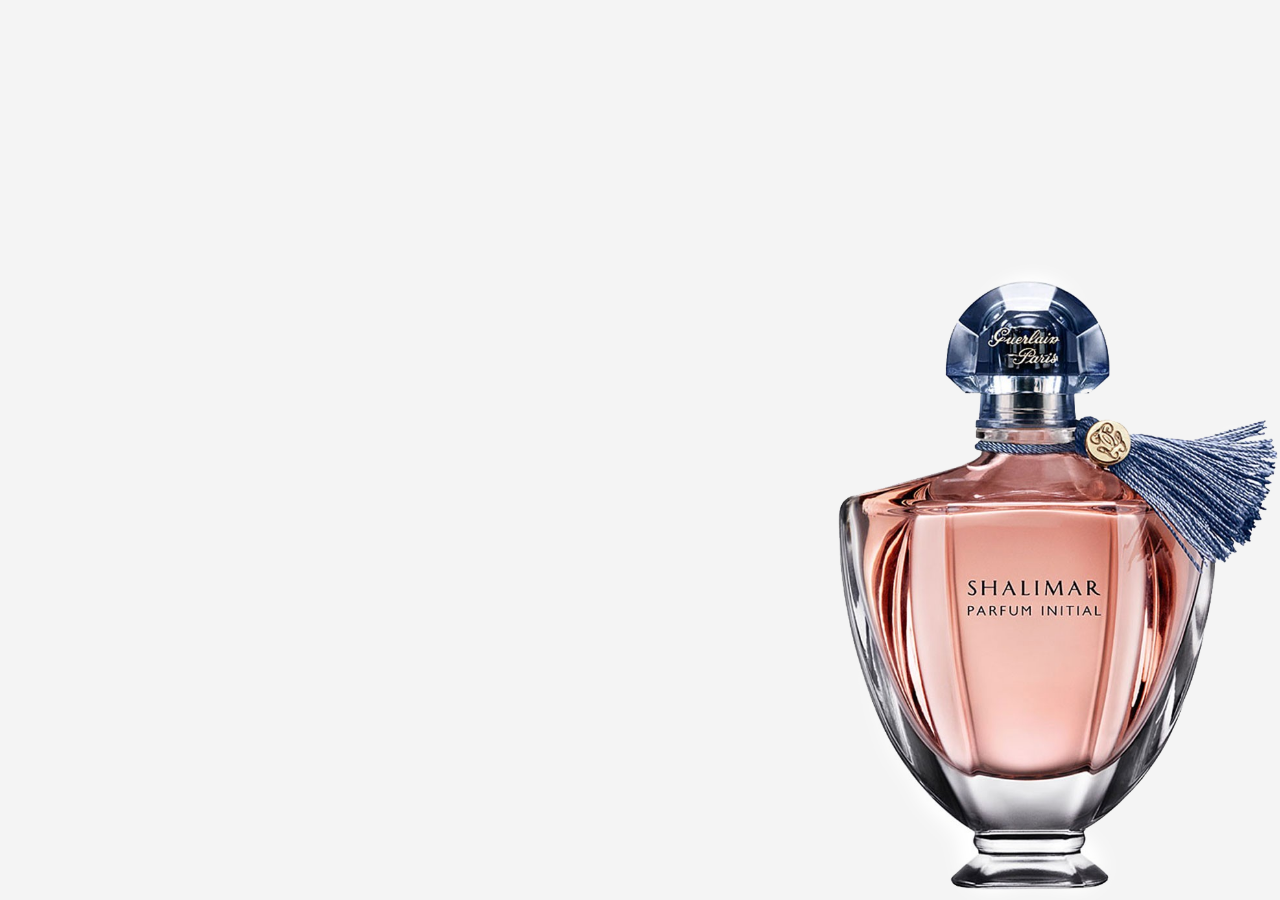
<file: 실습VIEWPORT1/실습VIEWPORT1/index.html>
<!DOCTYPE html>
<html>
  <head>
    <meta charset="UTF-8" />
    <title>Perfumes</title>
    <link rel="stylesheet" href="style.css" />
  </head>
  <body>
    <!--
			1. sidebar를 작성해주세요.
			logo에는 text로 perfume 넣어주시면 됩니다. -> 추후에 배경이미지로 로고 넣을 예정
		-->

    <!--
			2. Content를 작성해주세요.
		--></body>
</html>
</file>
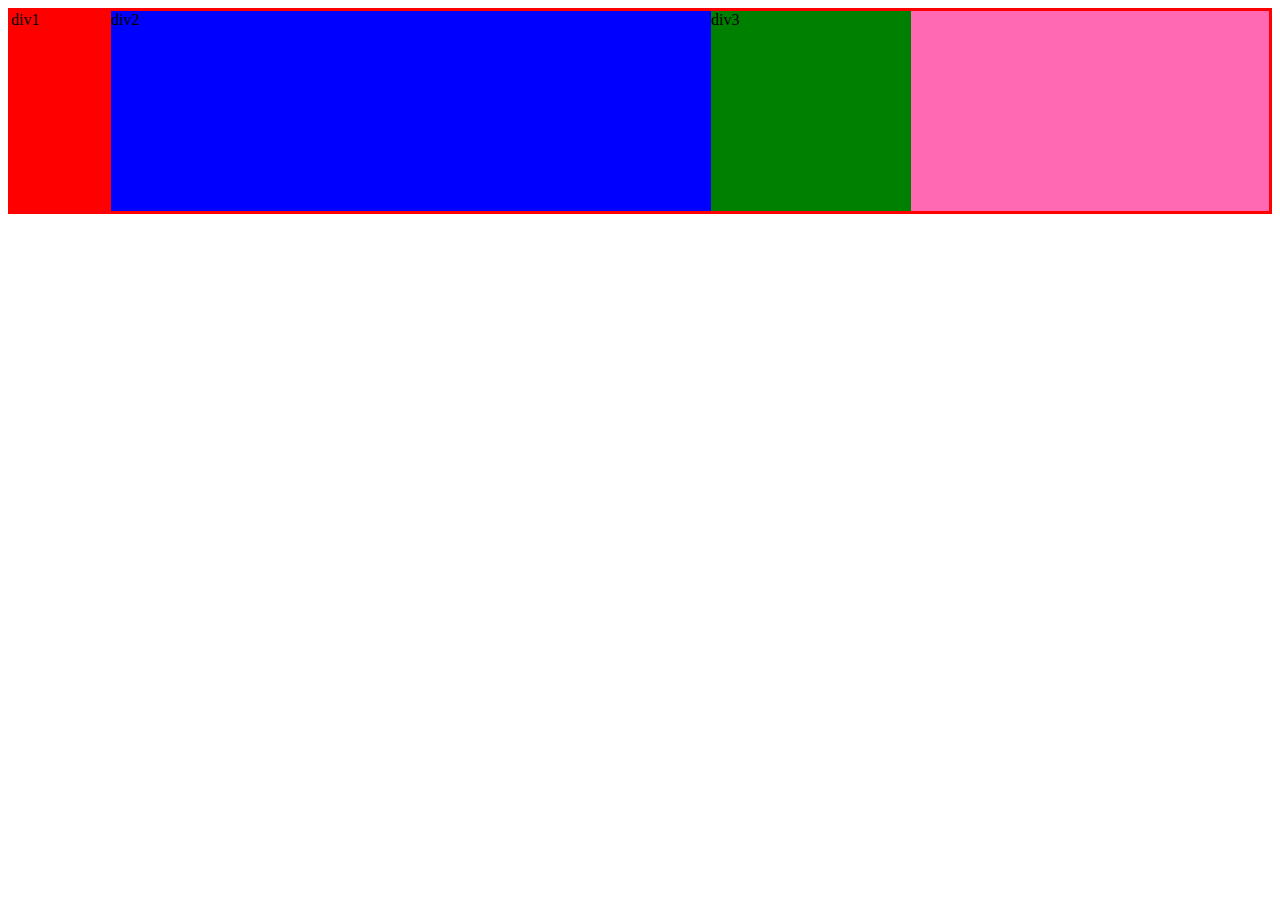
<file: Step01_Flex01.html>
<!DOCTYPE html>
<html lang="en">
<head>
    <meta charset="UTF-8">
    <meta name="viewport" content="width=device-width, initial-scale=1.0">
    <title>Step01_Flex01.html</title>
    <style>
        .container{
            display: flex;
            /*  1.마치 inline 처럼 작동 
                2. 자신이 가진 iteml 의 width 값 만큼 차지
                3.height는 flex container의 높이만큼 늘어남
            */

        }
        .container>div {
            /* float: left */
        }
    </style>
    <link rel="stylesheet" href="style.css">
<body>
    <div class="container">
        <div class="item">div1</div>
        <div class="item">div2</div>
        <div class="item">div3</div>
    </div>
</body>
</html>
</file>
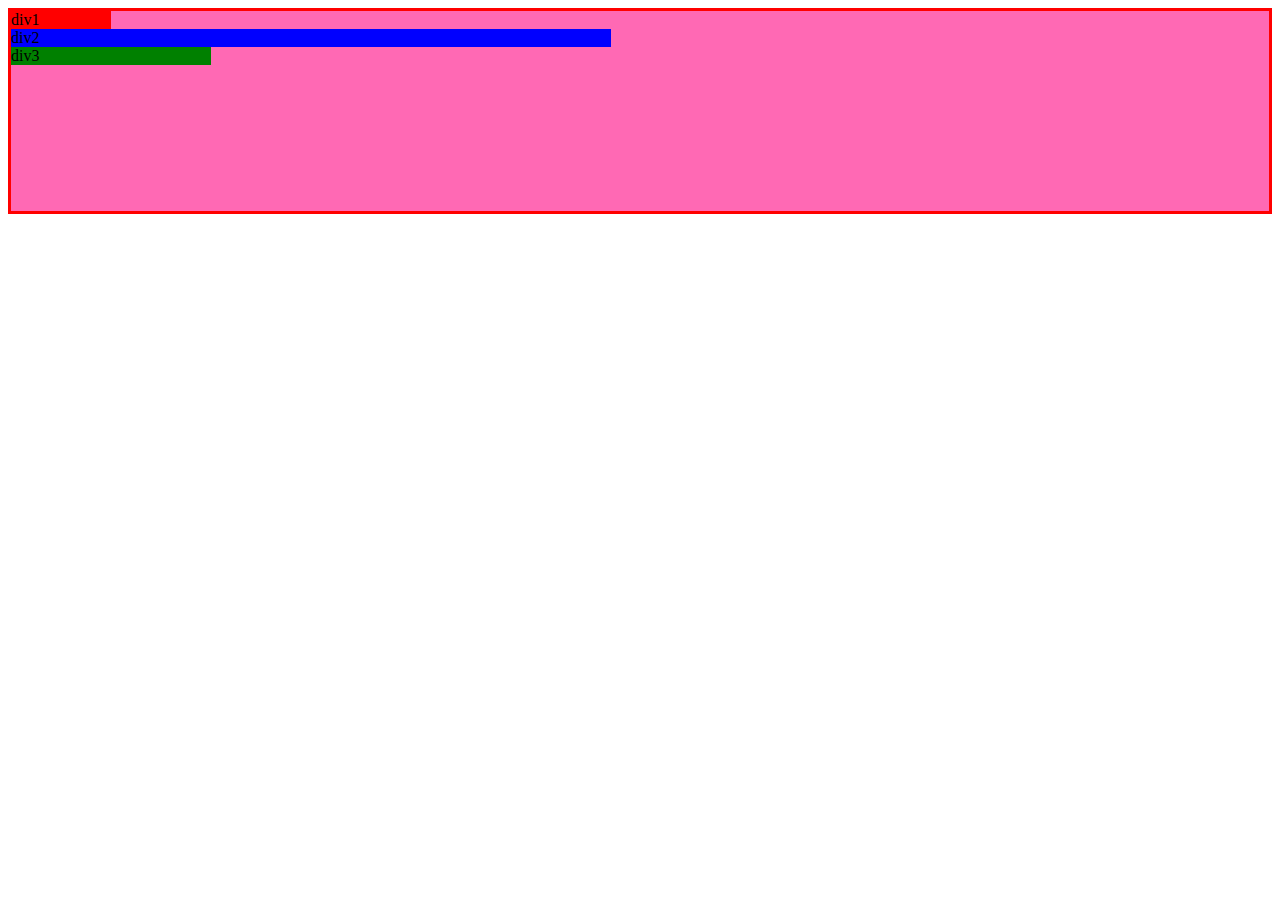
<file: Step01_Flex02.html>
<!DOCTYPE html>
<html lang="en">
<head>
    <meta charset="UTF-8">
    <meta name="viewport" content="width=device-width, initial-scale=1.0">
    <title>Step01_Flex02.html</title>
    <style>
        .container{
            display: flex;
              /* 
                [ flex-direction ]
                - item이 배치되는 축의 방향을 결정
                row | row-reverse | column | column-reverse
            */
            flex-direction: column;

        }
      
    </style>
    <link rel="stylesheet" href="style.css">
<body>
    <div class="container">
        <div class="item">div1</div>
        <div class="item">div2</div>
        <div class="item">div3</div>
    </div>
</body>
</html>
</file>
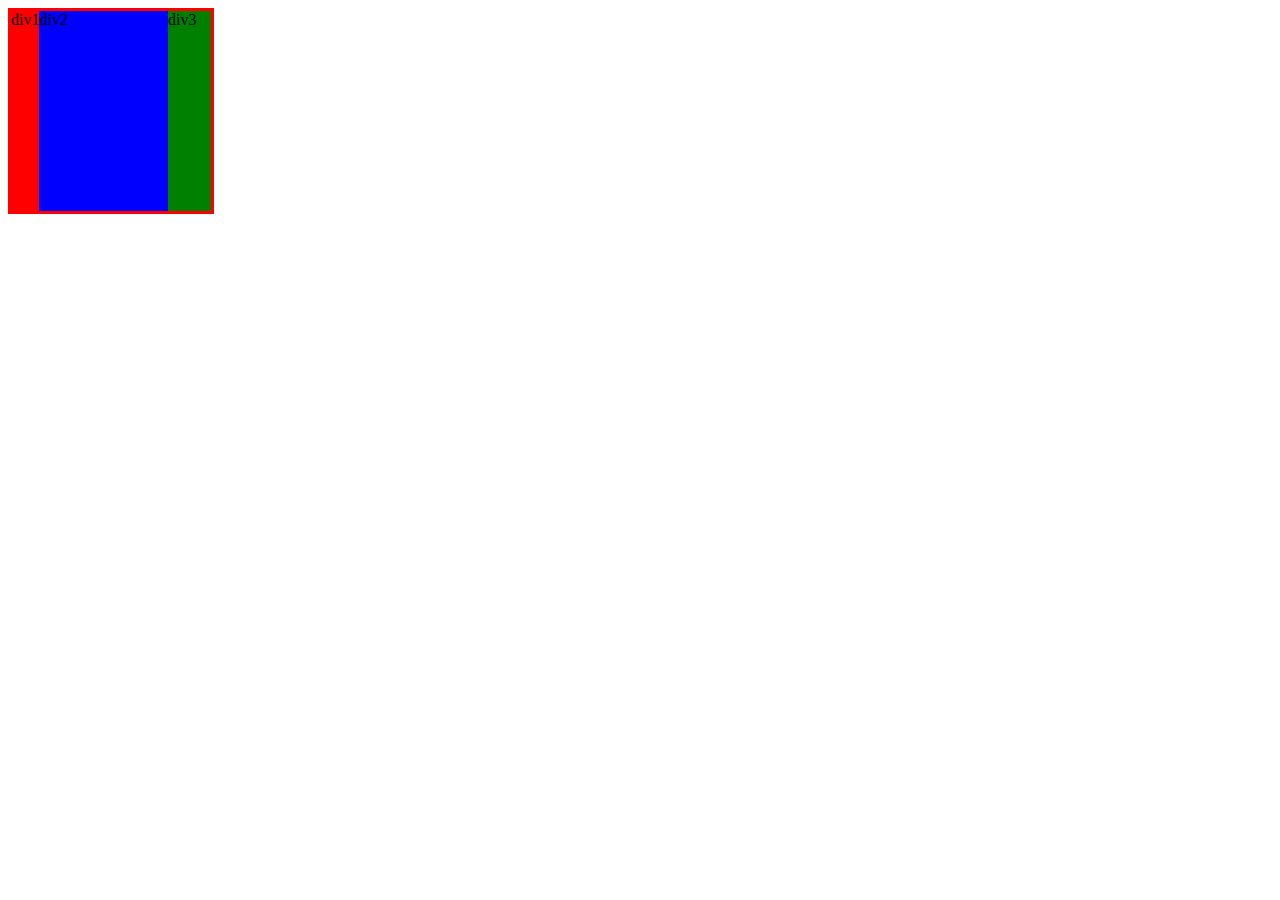
<file: Step01_Flex03.html>
<!DOCTYPE html>
<html lang="en">
<head>
    <meta charset="UTF-8">
    <meta name="viewport" content="width=device-width, initial-scale=1.0">
    <title>Step01_Flex03.html</title>
    <link rel="stylesheet" href="style.css">
    <style>
        .container{
            display: flex;
            width: 200px;
            flex-wrap: nowrap;
        }
      
    </style>
   
<body>
    <div class="container">
        <div class="item">div1</div>
        <div class="item">div2</div>
        <div class="item">div3</div>
    </div>
</body>
</html>
</file>
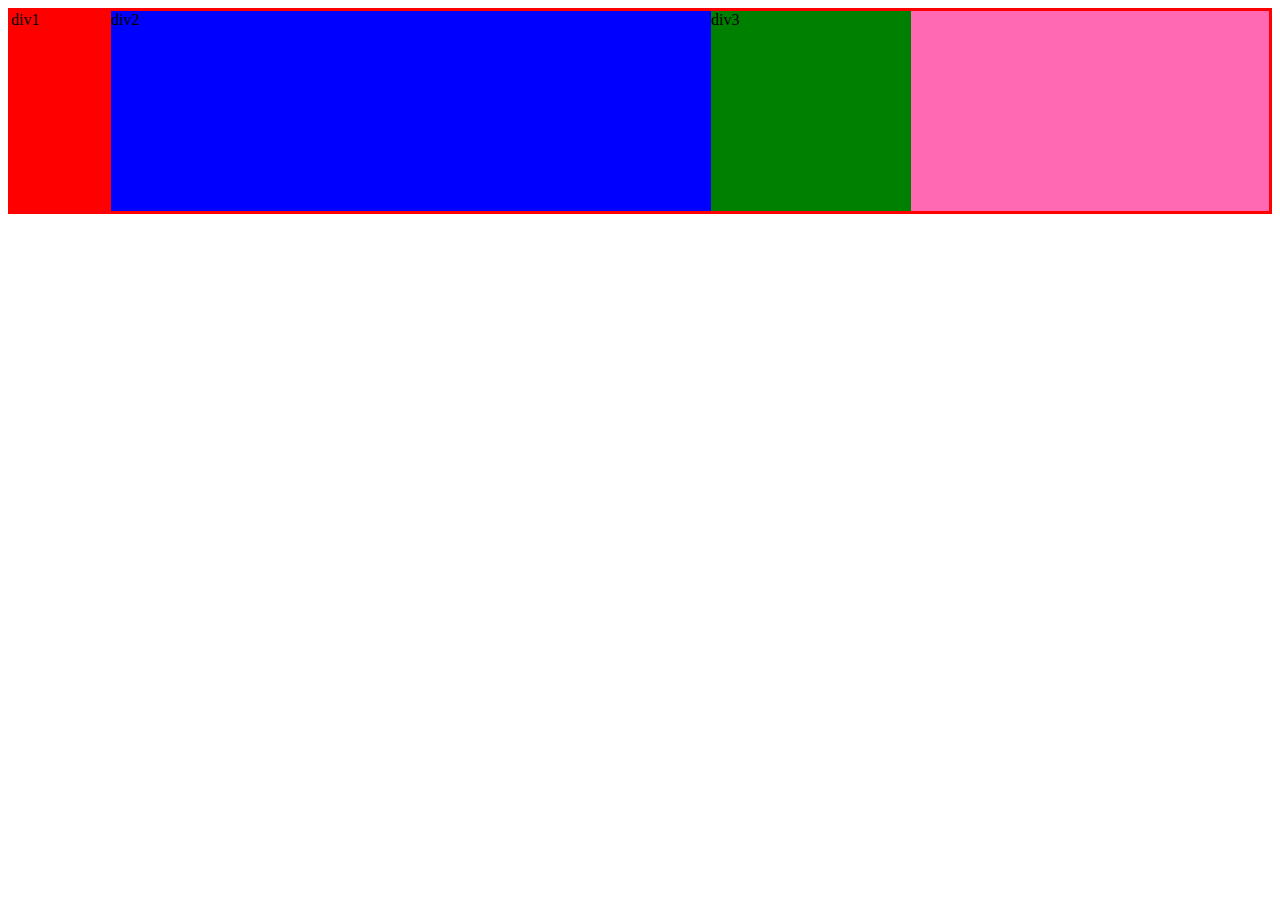
<file: Step01_Flex04.html>
<!DOCTYPE html>
<html lang="en">
<head>
    <meta charset="UTF-8">
    <meta name="viewport" content="width=device-width, initial-scale=1.0">
    <title>Step01_Flex04.html</title>
    <link rel="stylesheet" href="style.css">
    <style>
        .container{
            display: flex;
            flex-flow: row wrap;
        }
        /* 
        두개를 같이 사용
        flex-direction, flex-wrap
        */
      
    </style>
   
<body>
    <div class="container">
        <div class="item">div1</div>
        <div class="item">div2</div>
        <div class="item">div3</div>
    </div>
</body>
</html>
</file>
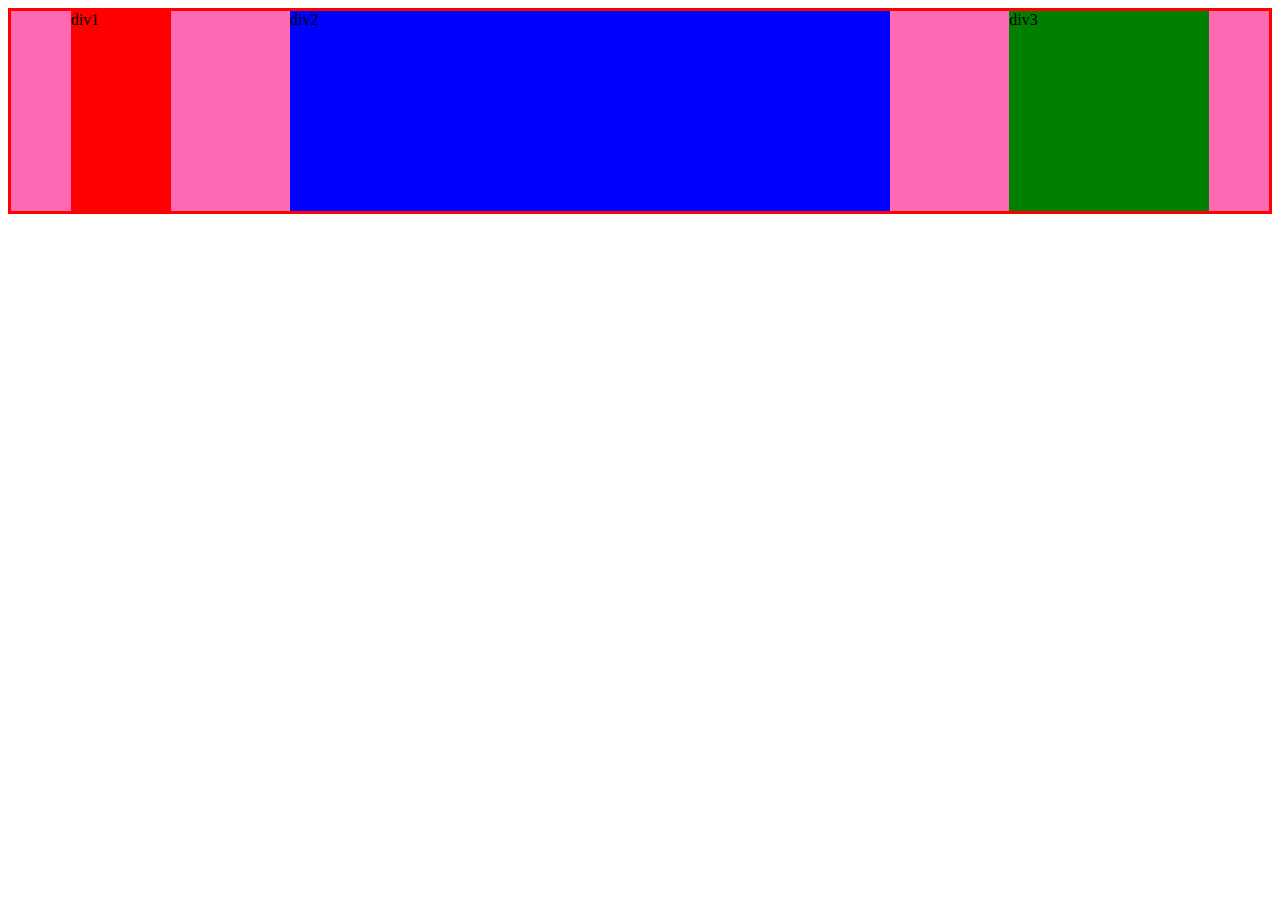
<file: Step01_Flex05.html>
<!DOCTYPE html>
<html lang="en">
<head>
    <meta charset="UTF-8">
    <meta name="viewport" content="width=device-width, initial-scale=1.0">
    <title>Step01_Flex05.html</title>
    <link rel="stylesheet" href="style.css">
    <style>
        /* 가로축 방향 */
        .container{
            display: flex;
            justify-content:space-around;
            /* 
            [justify-content]
            메인축 방향으로 아이템 정렬을 결정
            flex-start | flex-end |center
            space-between | space-around
            space-evenly

            space-between 여백 사이사이에 동일하게 
            space-around
            space-evenly 


            */
        }
       
      
    </style>
   
<body>
    <div class="container">
        <div class="item">div1</div>
        <div class="item">div2</div>
        <div class="item">div3</div>
    </div>
</body>
</html>
</file>
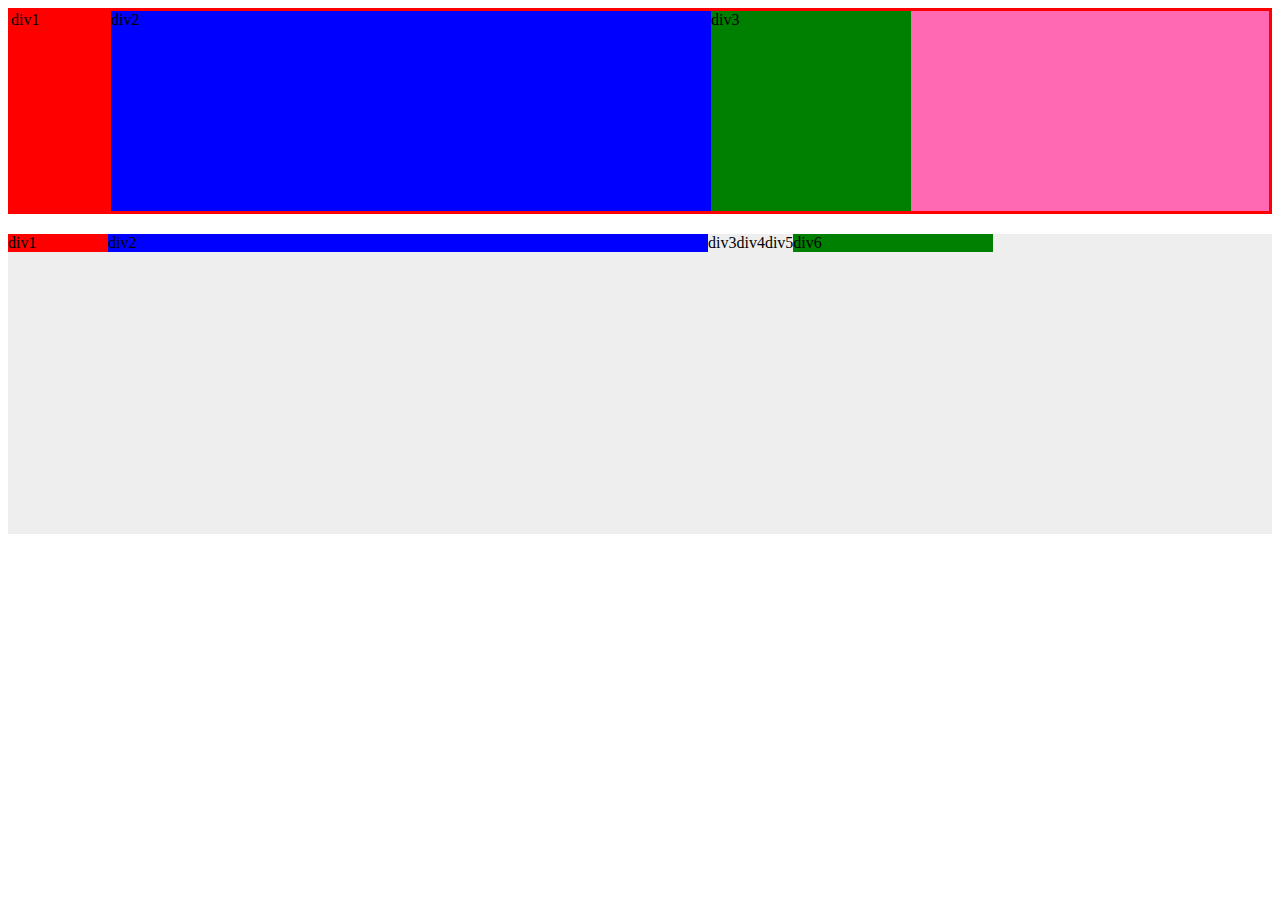
<file: Step01_Flex06.html>
<!DOCTYPE html>
<html lang="en">
<head>
    <meta charset="UTF-8">
    <meta name="viewport" content="width=device-width, initial-scale=1.0">
    <title>Step01_Flex06.html</title>
    <link rel="stylesheet" href="style.css">
    <style>
       /* 세로축 방향 */
        .container{
            display: flex;
            align-items: stretch;
            /* 
            [align-items: center;]
            교차축 방향으로 아이템 정렬을 결정
            기본 
            stretch | 
            flex-stat |
            flex-end|
            center|
            baseline
             */


          
        }
       
        .container2{
            background-color:  #eee;
            margin-top: 20px;
            height: 300px;
            display: flex;
            flex-wrap: wrap;
               
            /*
            align-content
            여러 줄의 아이템들을 교차축 방향으로 정렬
            flex-wrap:wrap 상태에서만 동작
            stretch|flex-start|fiex-end|center|
            */

            align-content: flex-start;

        }
      
    </style>
   
<body>
    <div class="container">
        <div class="item">div1</div>
        <div class="item">div2</div>
        <div class="item">div3</div>
    </div>
    <div class="container2">
        <div class="item">div1</div>
        <div class="item">div2</div>
        <div class="item">div3</div>
        <div class="item">div4</div>
        <div class="item">div5</div>
        <div class="item">div6</div>
    </div>
</body>
</html>
</file>
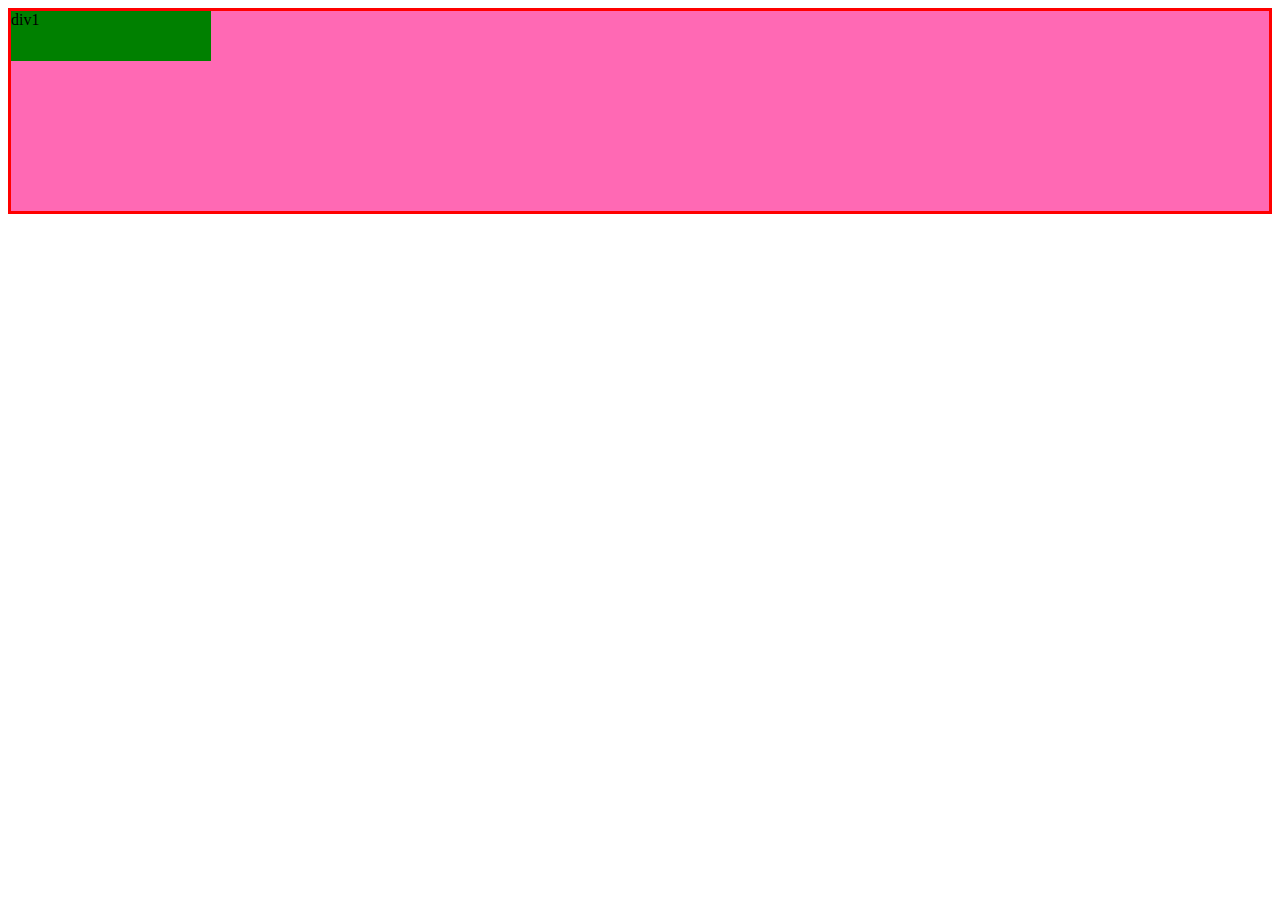
<file: Step01_Flex07.html>
<!DOCTYPE html>
<html lang="en">
<head>
    <meta charset="UTF-8">
    <meta name="viewport" content="width=device-width, initial-scale=1.0">
    <title>Step01_Flex07.html</title>
    <link rel="stylesheet" href="style.css">
    <style>
       /* 
       부모한테 걸어준 자식한테 영향을 받음
       */
        .container{
            display: flex;
            justify-content: space-between;
            
    
 
        }
        .item{
            height: 50px;
            
        }
       
    </style>
   
<body>
    <div class="container">
        <div class="item">div1</div>
        
    </div>
  
</body>
</html>
</file>
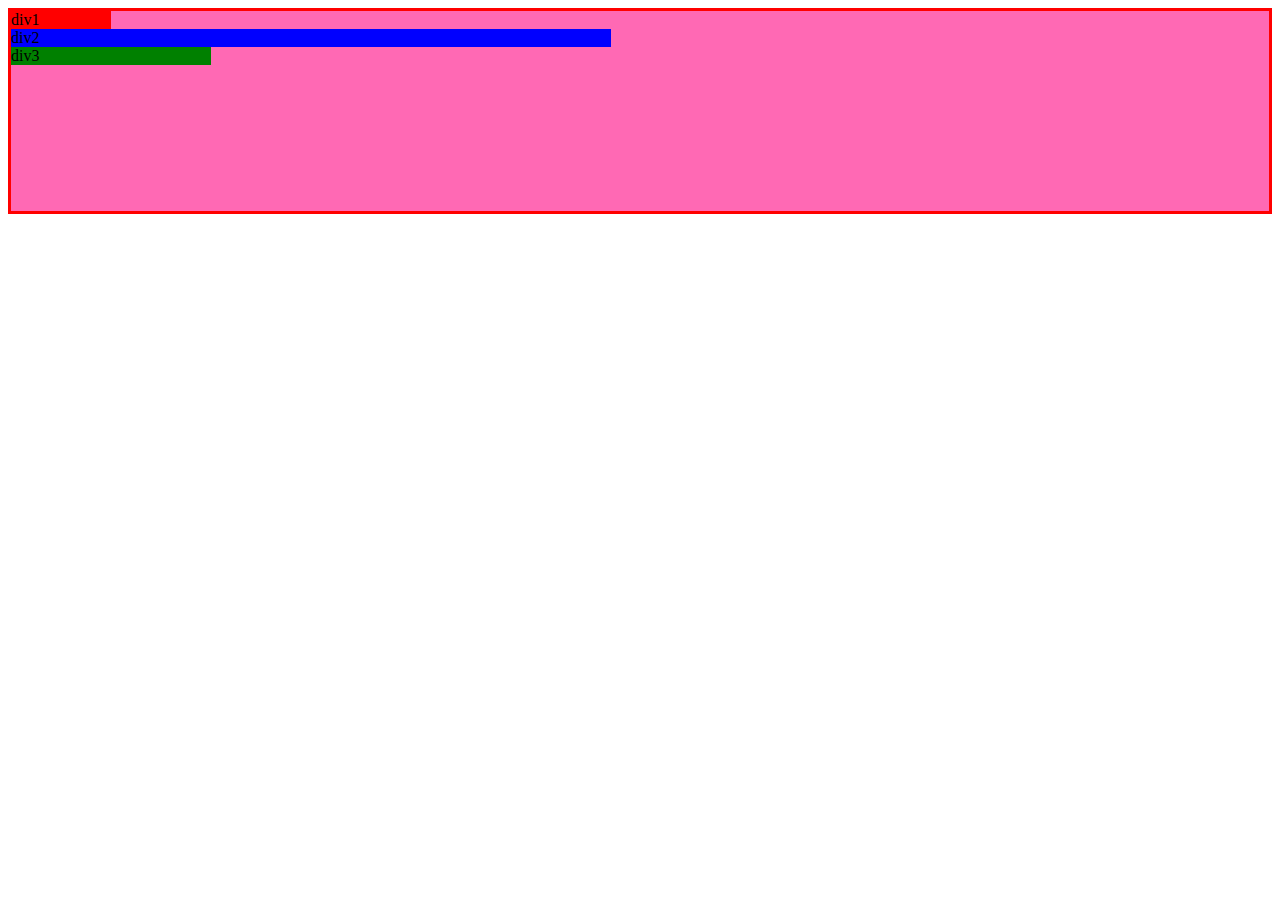
<file: Step01_Flex08.html>
<!DOCTYPE html>
<html lang="en">
<head>
    <meta charset="UTF-8">
    <meta name="viewport" content="width=device-width, initial-scale=1.0">
    <title>Step01_Flex08.html</title>
    <link rel="stylesheet" href="style.css">
    <style>

        /* .container{
            display: flex;
            flex-direction: column;
            justify-content: flex-end;
            align-items: center;
        } */

    /* 
     flex-direction: column; 에 따라서 방향이 바뀐다.
     메인축,교차축 방향에 따라서,,,
     justify-content (메인축)
     align-items: center (교차축)

    */
    
    .item:nth-child(1) {
        order:5;
    }
    .item:nth-child(2) {
        order: 8;
    }
    .item:nth-child(3) {
        order: -1;
    }

    </style>
   
<body>
    <div class="container">
        <div class="item">div1</div>
        <div class="item">div2</div>
        <div class="item">div3</div>
        
    </div>
  
</body>
</html>
</file>
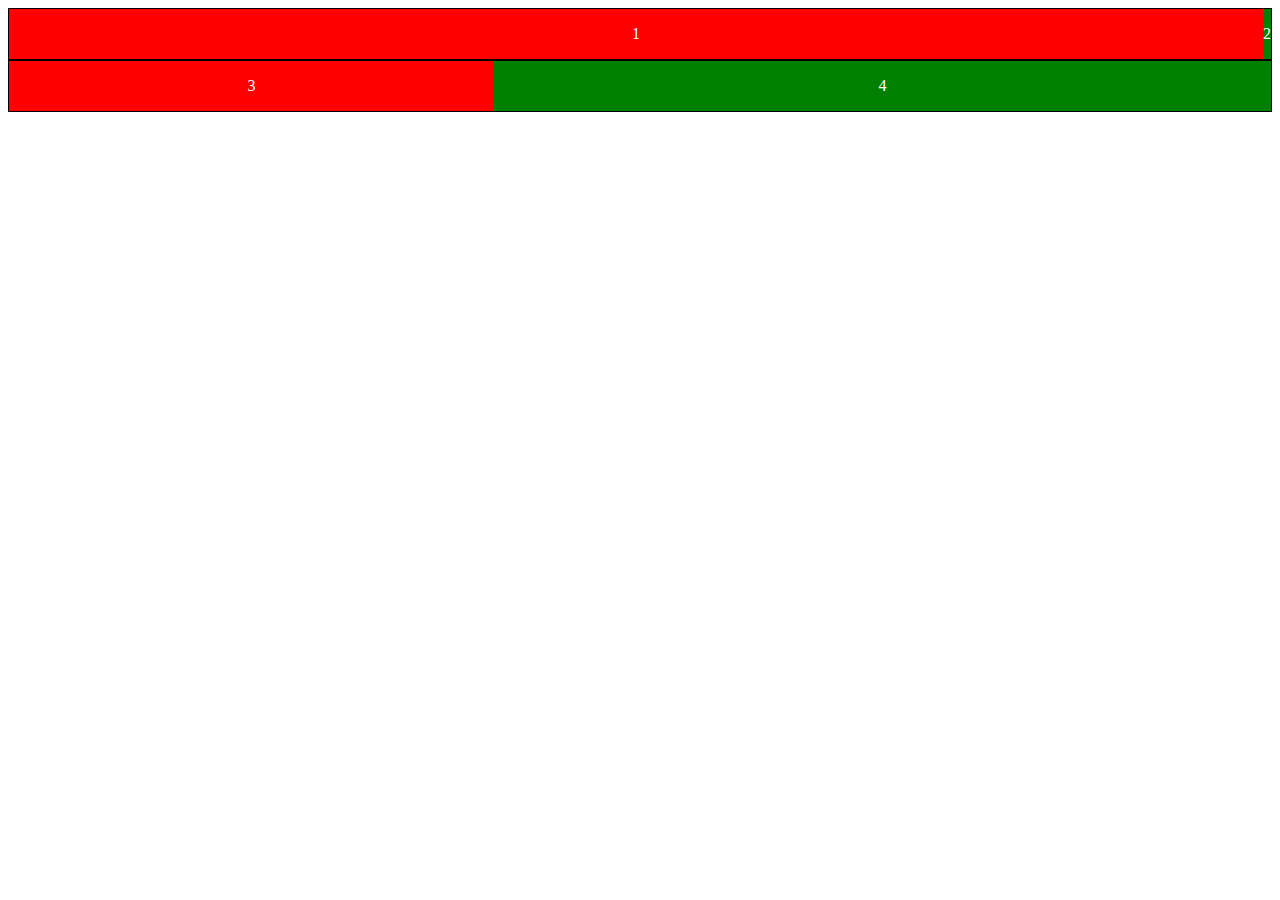
<file: Step01_Flex09.html>
<!DOCTYPE html>
<html lang="en">
<head>
    <meta charset="UTF-8">
    <meta name="viewport" content="width=device-width, initial-scale=1.0">
    <title>Step01_Flex08.html</title>
    <style>
        .container{
            display: flex;
            align-items: center;
            border: 1px solid black;
            height: 50px;
            line-height: 50px;
        }
        .box{
            color: white;
            text-align: center;
            height: 100%;
        }
        /* 
        [flex-grow]
        요소가 부모 컨테이너 내에서 사용할 수 있는
        공간을 얼마나 차지할지 결정

        [flex-shrink]
        요소가 부모 컨테이너의 크기가 줄어들 때 
        얼마나 축소될지 결정

        [flex-basis]
        
        */
    
        .box1{
            background-color: red;
            flex-grow: 1;
        }
        .box2{
            background-color: green;
            flex-wrap: 2;
        }
        .box3{
            background-color: red;
            flex-grow: 2;
        }
        .box4{
            background-color: green;
            width: 300px;
            flex-grow: 2;
            flex-basis: auto;
        }

    </style>


   
<body>
    <div class="container">
        <div class="box box1">1</div>
        <div class="box box2">2</div>  
    </div>
    <div class="container">
        <div class="box box3">3</div>
        <div class="box box4">4</div>  
    </div>
  
</body>
</html>
</file>
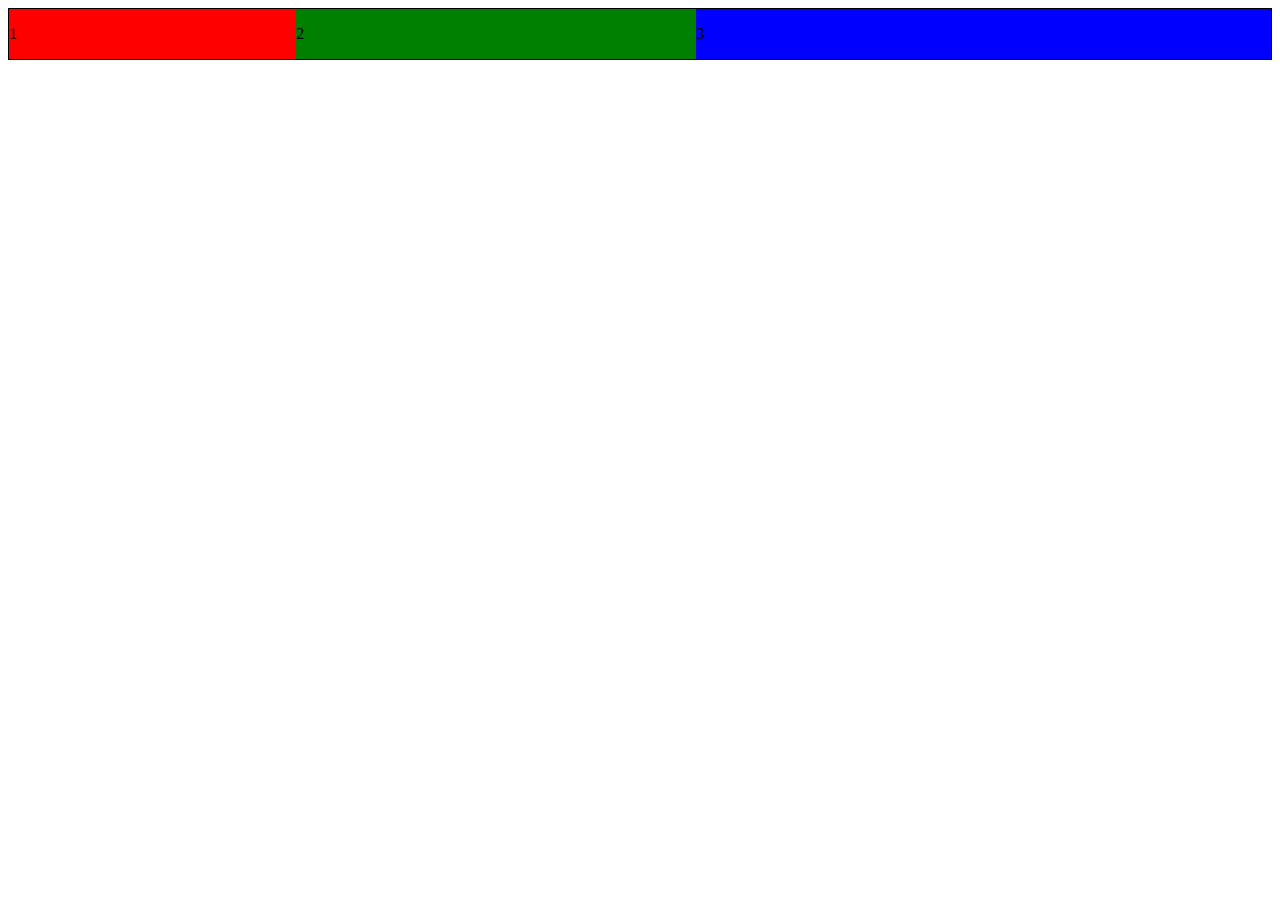
<file: Step01_Flex10.html>
<!DOCTYPE html>
<html lang="en">
<head>
    <meta charset="UTF-8">
    <meta name="viewport" content="width=device-width, initial-scale=1.0">
    <title>Step01_Flex10.html</title>
    <style>
        .container{
            display: flex;
            align-items: center;
            border: 1px solid black;
            height: 50px;
            line-height: 50px;
           
        }
        .box{
            color: wheat;
            text-align: center;
            height: 100%;
        }
        .box1 {
            background-color: red;
            flex: 1;
        
        }
        .box2 {
            background-color: green;
            flex: none;
            width: 400px;
            /* */
        }
        .box3 {
            background-color: blue;
            flex: 2;
        
        }
    

    </style>


   
<body>
    <div class="container">
        <div class="box1">1</div>
        <div class="box2">2</div> 
        <div class="box3">3</div> 

    </div>
    
</body>
</html>
</file>
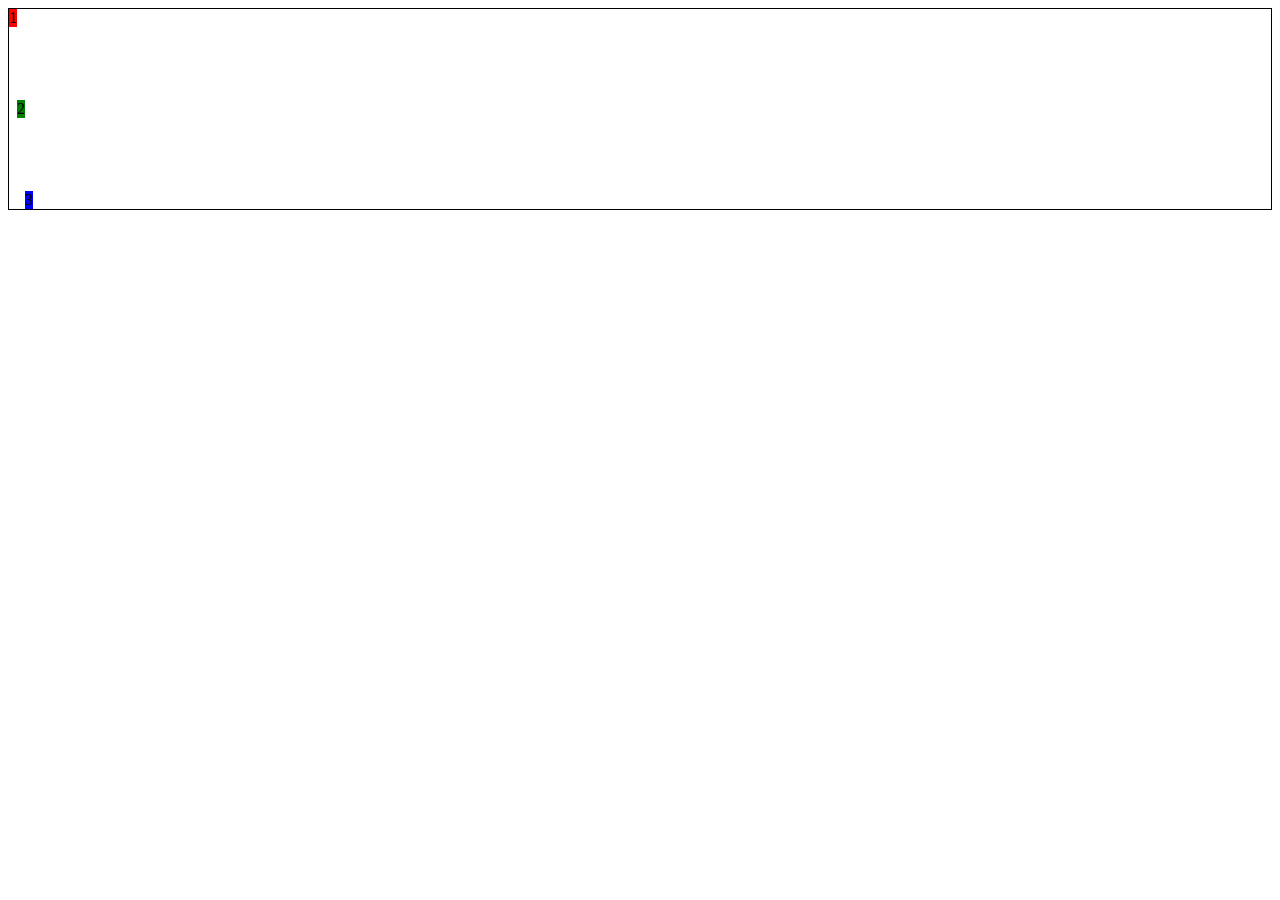
<file: Step01_Flex11.html>
<!DOCTYPE html>
<html lang="en">
<head>
    <meta charset="UTF-8">
    <meta name="viewport" content="width=device-width, initial-scale=1.0">
    <title>Step01_Flex11.html</title>
    <style>
        .container{
            display: flex;
            align-items: center;
            border: 1px solid black;
            height: 200px;
           
        }
        .box{
            color: white;
            text-align: center;
            width: 100px;
            padding: 20px;
        }
        .box1 {
            background-color: red;
            align-self: flex-start;
           
        
        }
        .box2 {
            background-color: green;
            align-self: center;


           
        }
        .box3 {
            background-color: blue;
            align-self: flex-end;
    
        
        }
    

    </style>


   
<body>
    <div class="container">
        <div class="box1">1</div>
        <div class="box2">2</div> 
        <div class="box3">3</div> 

    </div>
    
</body>
</html>
</file>
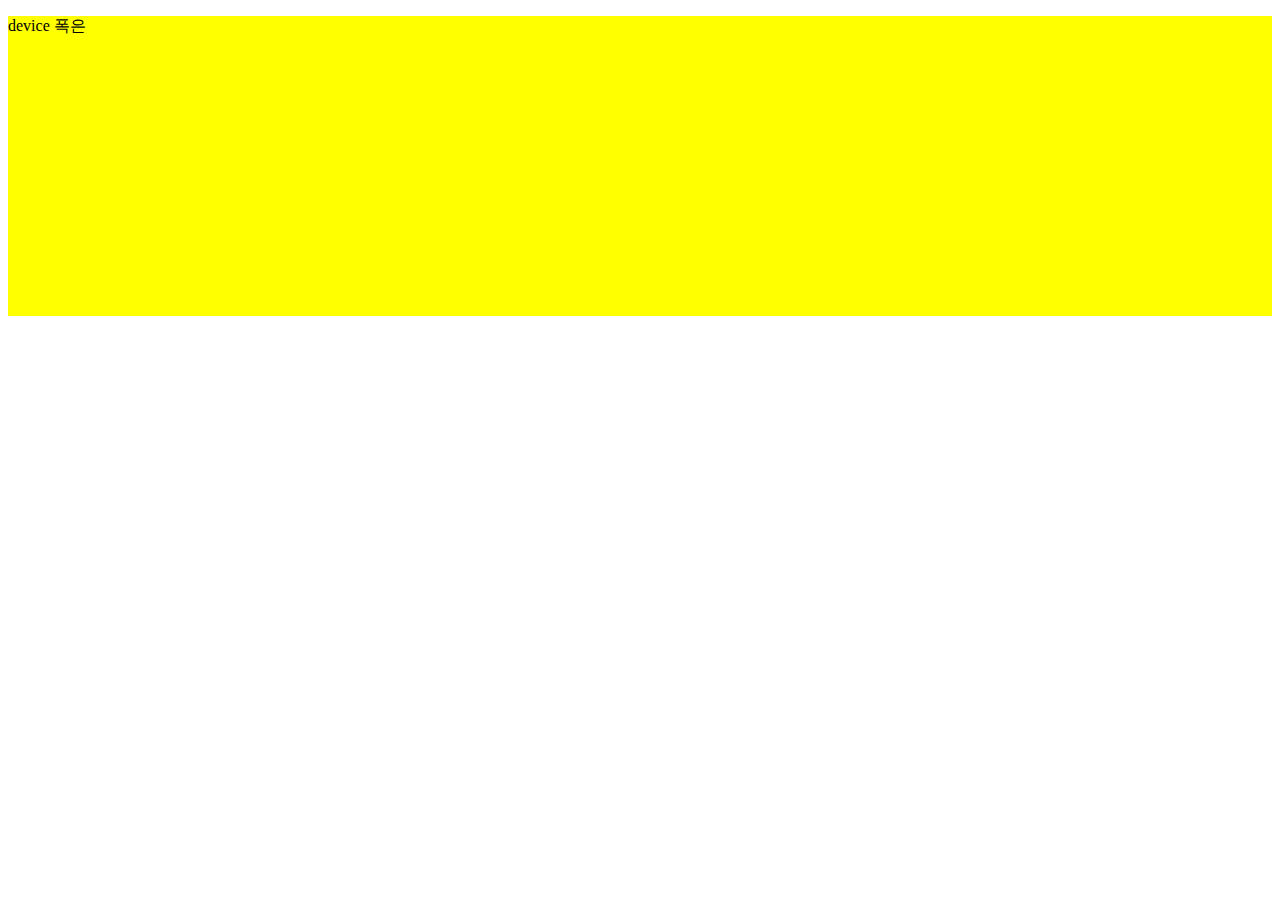
<file: Step02_MediaQuery1.html>
<!DOCTYPE html>
<html lang="en">
<head>
    <meta charset="UTF-8">
    <meta name="viewport" content="width=device-width, initial-scale=1.0">
    <title>Step02_MediaQuery1.html</title>
    <style>
        .info{
            display: none;

        }
        .spacer{
            height: 100px;
            background-color: aquamarine;
            height: 200px;
        }
        /* 
        [반응형]
        @media(반응할 사이즈){
            div{css속성}
        }
        */
        @media(min-width:768px){
            .imfo{
                display: block;
            }
        }
        @media(min-width:992px){
            .spacer{
                background-color: yellow;
                height: 300px;
            }
        }
    </style>
</head>
<body>
    <div class="container">
        <p class="info">
            현재 device의 폭은 최소 768px 이상입니다.
        </p>
        <p class="spacer">
            device 폭은 
        </p>
    </div>
</body>
</html>
</file>
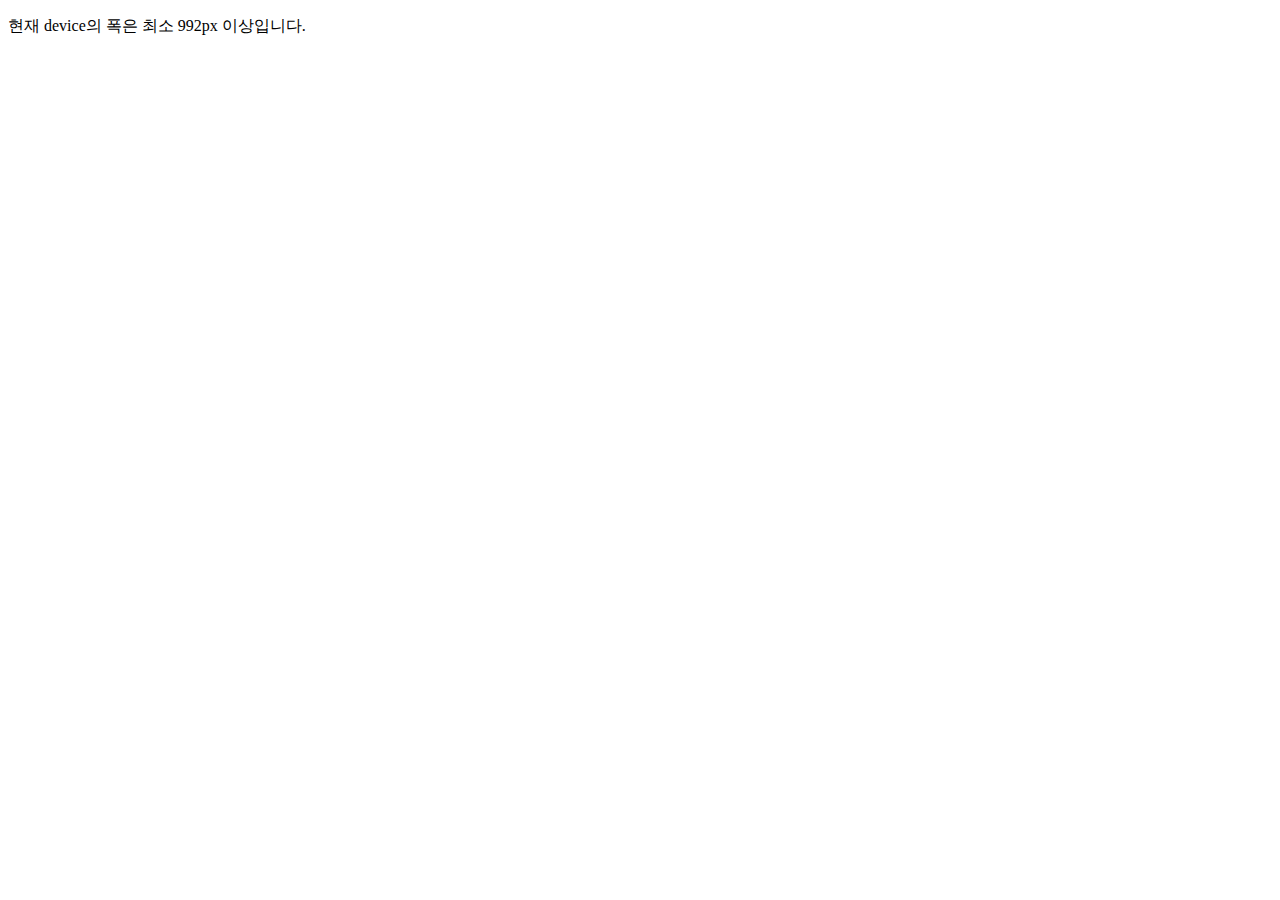
<file: Step02_MediaQuery2.html>
<!DOCTYPE html>
<html lang="en">
<head>
    <meta charset="UTF-8">
    <meta name="viewport" content="width=device-width, initial-scale=1.0">
    <title>Step02_MediaQuery2.html</title>
    <style>
        p{
            display: none;
            /* 최대 767px 까지만 존재하는 css */
        }
        @media(max-width:767px){
            #one{display: block;}
        }
        @media(min-width:768px) and (max-width:991px){
            #two{ display: block;}
        }
        @media(min-width:992px) {
            #three{ display: block;}
        }
    </style>
</head>
<body>
        <p id ="one">
            현재 device의 width는 767px 이하입니다.
        </p>
        <p id ="two">
            현재 device의  width는 767px 이상 입니다.
        </p>
        <p id ="three">
            현재 device의 폭은 최소 992px 이상입니다.
        </p>
        
</body>
</html>
</file>
<file: 실습VIEWPORT1/실습VIEWPORT1/style.css>
body,
ul,
li,
h3,
p {
  margin: 0px;
  padding: 0;
}

a {
  text-decoration: none;
  color: gray;
}

li {
  list-style-type: none;
}

img {
  vertical-align: bottom;
}

/*
	1. 배경색 f4f4f4를 설정하고
	큰 향수 이미지를 배경 이미지로 붙여주세요.

    2. Sidebar를 만들어주세요.
	너비값 300px

	3. 메뉴에 hover하면 배경색을 검정색으로 바꿔주세요. 

	4. 콘텐츠 영역을 만들어주세요.
	너비값은 1000px

	6. 태블릿 1024px 이하일때 반응형으로 바꿔주세요

	7. 모바일 786px 이하일때 반응형으로 바꿔주세요
*/

body {
	background-color: #f4f4f4;
	background-image: url('images/big-perfume.png');
	background-repeat: no-repeat;
	background-attachment: fixed;
	background-position: right bottom;
	background-size: 35%;
}

/* 
background-repeat: no-repeat; 이미지 반복 여부 
*/

.sidebar {
	background-color: #222;
	width:300px;
	height: 100%;
	position: fixed;
	top:0;
	left:0;
}

.sidebar .logo {
	display: block;
	width:200px;
	height:60px;
	background-image: url('images/logo.png');
	text-indent: -9999px;
	margin:50px auto;
}

.sidebar ul {
	text-align: center;
	margin-bottom: 30px;
}
.sidebar ul li {}
.sidebar ul li a {
	display: block;
	height: 30px;
	line-height: 30px;
}

.sidebar ul li a:hover {
	background-color: rgba(0,0,0,0.5);
}

.contents {
	/*
		최대 너비값 1000px
		min-width, max-height, min-height
	*/
	max-width:1000px; 
	/* background-color: red; */
	margin-left: 320px;
	display:flex;
	flex-wrap:wrap;
	gap:20px;
}

.contents li {
	/* float:left; */
	/* margin-left: 20px;
	margin-bottom: 20px; */
	box-shadow: 0 0 5px rgba(0,0,0,0.3);
	position:relative;
}

.contents li .desc {
	position: absolute;
	left:0;
	bottom:0;
	text-align: center;
	width: 100%;
	padding:20px 0;
	color:#8e4389;
	background: linear-gradient(180deg,rgba(120, 217, 255, 0) 0%, rgba(191, 225, 255, 1) 100%);
}

/************************* 태블릿 *************************/
@media (max-width:1024px) {
	body {
		background-image: none;
	}
	.sidebar {
		width:100%;
		height: auto;
		z-index: 10;
		text-align: center;
	}
	.sidebar ul {
		margin-bottom: 0;
		display: inline-block;
		vertical-align: bottom;
	}
	.sidebar ul li {
		float:left;
	}	
	.sidebar ul li a {
		height: 50px;
		line-height: 50px;
		padding:0 15px;
	}
	.sidebar .logo {
		margin-bottom: 20px;
	}
	.contents {
		margin:0;
		padding-top: 200px;
		gap:0;
	}

	.contents li {
		box-shadow: none;
		width:33.3334%;
	}
	.contents li img {
		width:100%;
	}
}

/************************* 모바일 *************************/
@media (max-width:768px) {
	/* .sidebar {
		display:flex;
		justify-content: space-between;
	} */

	.sidebar .logo {
		width: 100px;
		height: 30px;
		background-size: 100%;
		margin: 10px;
	}
	.sidebar .gnb {
		position:absolute;
		top:0;
		right:0;
	}

	.sidebar .sns-nb {
		display: none;
	}

	.contents {
		padding-top: 50px;
	}
	.contents li {
		width: 100%;
	}
}
</file>
<file: style.css>
.container {
    height: 200px;
    background-color: hotpink;
    border:3px solid red;
}
.item:first-child {
    width: 100px;
    background-color: red;
}
.item:nth-child(2) {
    width: 600px;
    background-color: blue;
}
.item:last-child {
    width: 200px;
    background-color: green;
}
</file>
